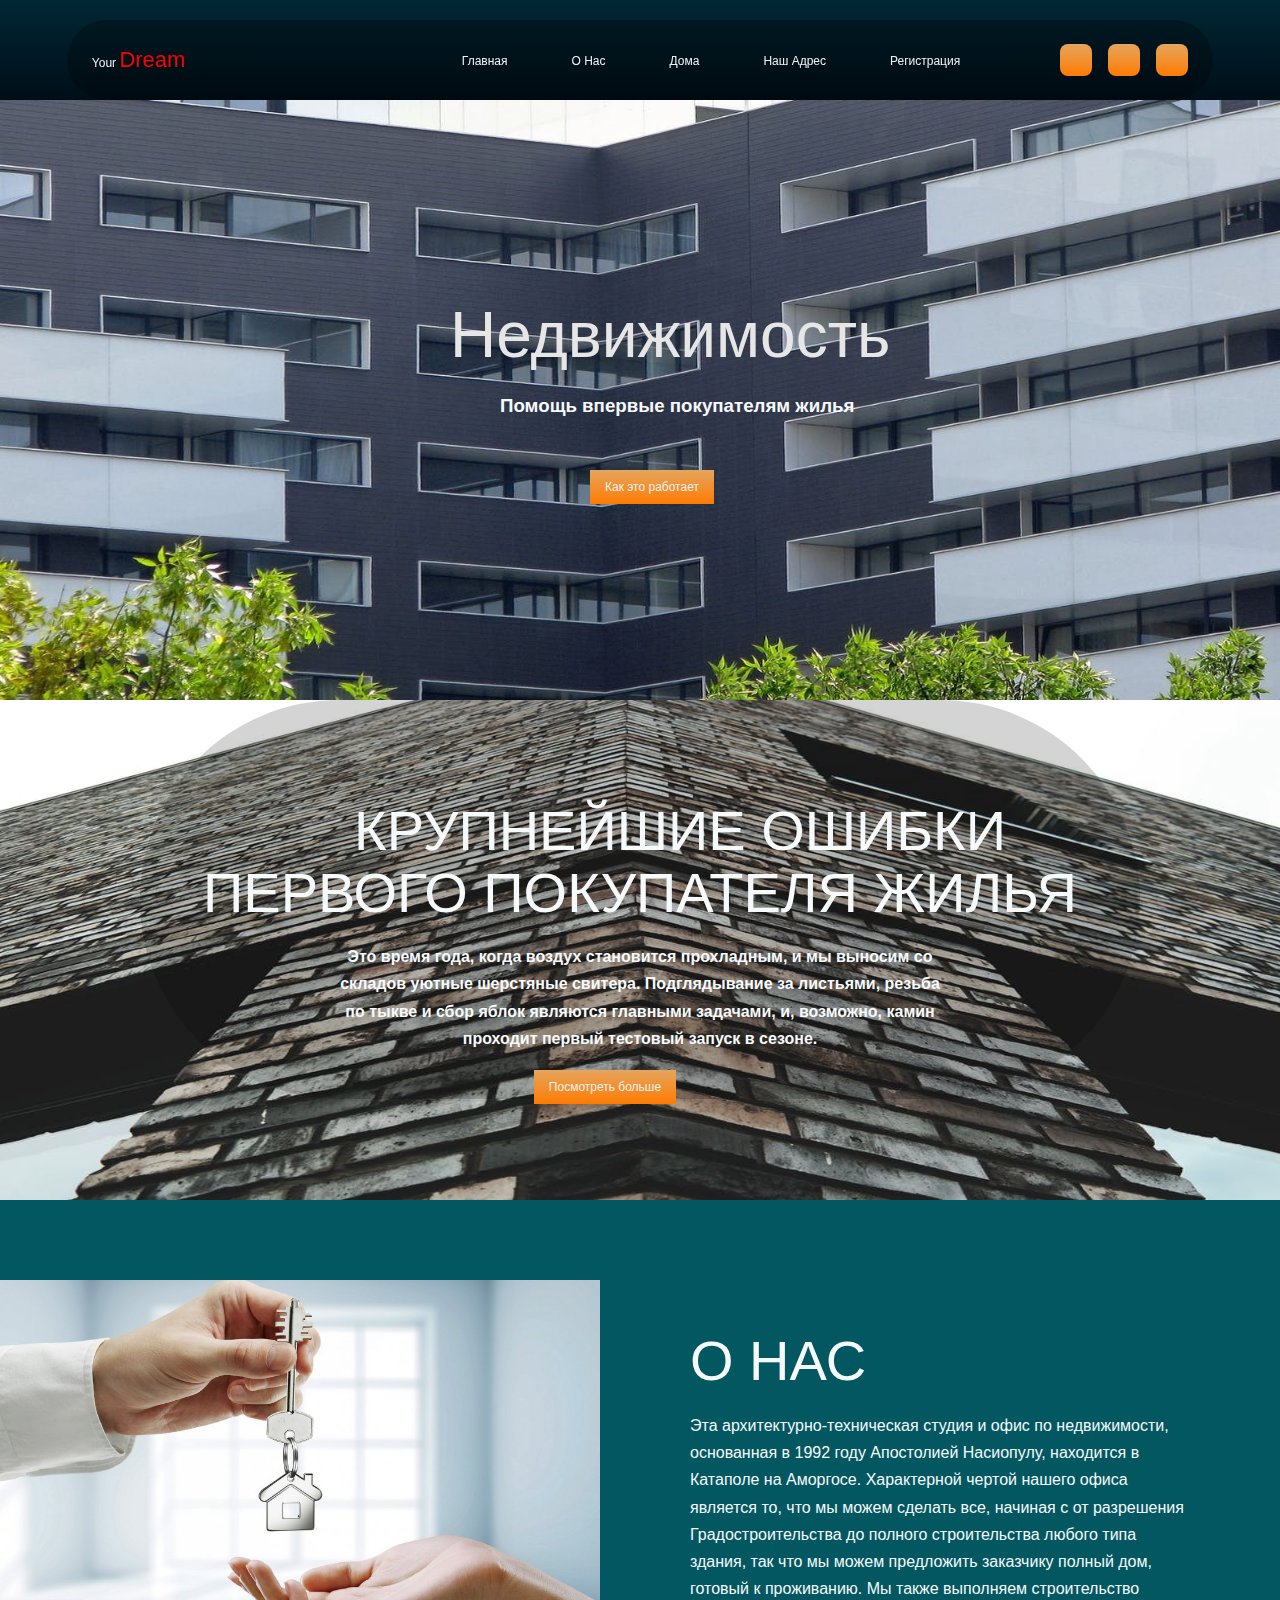
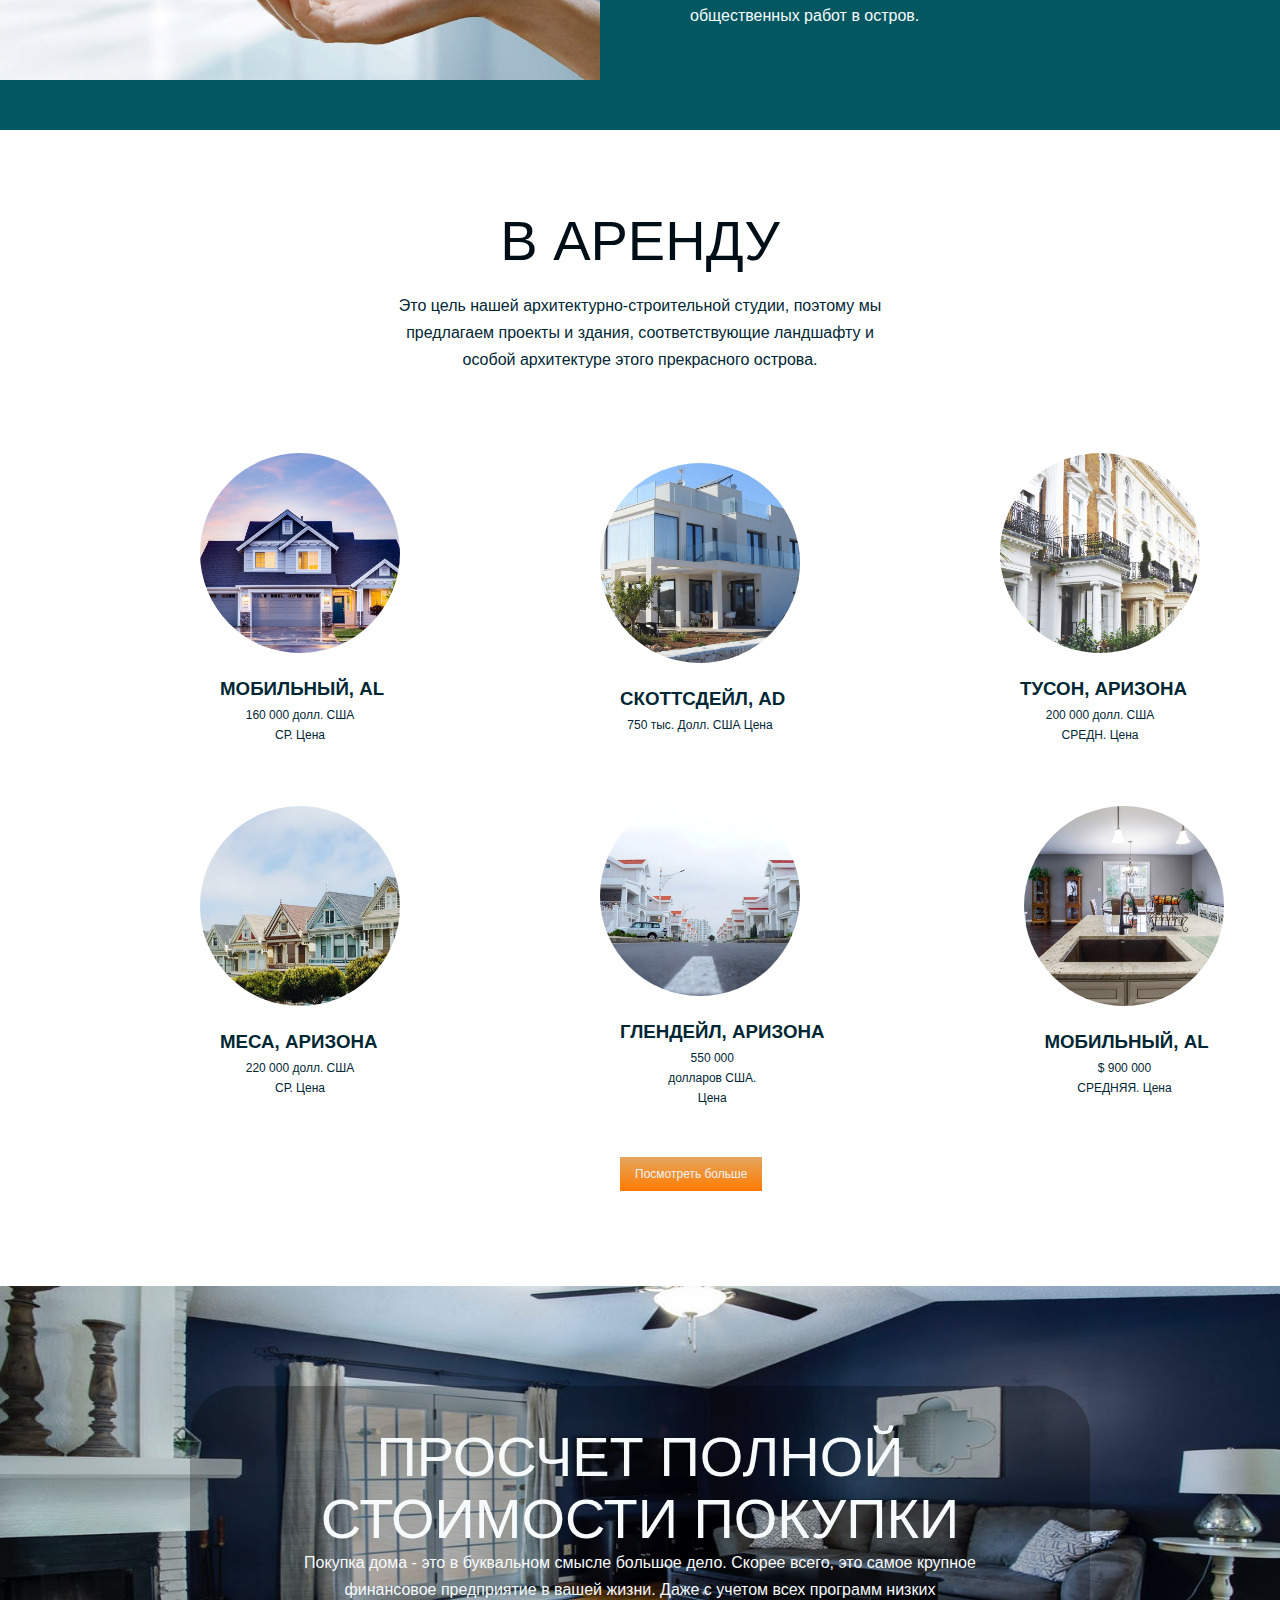
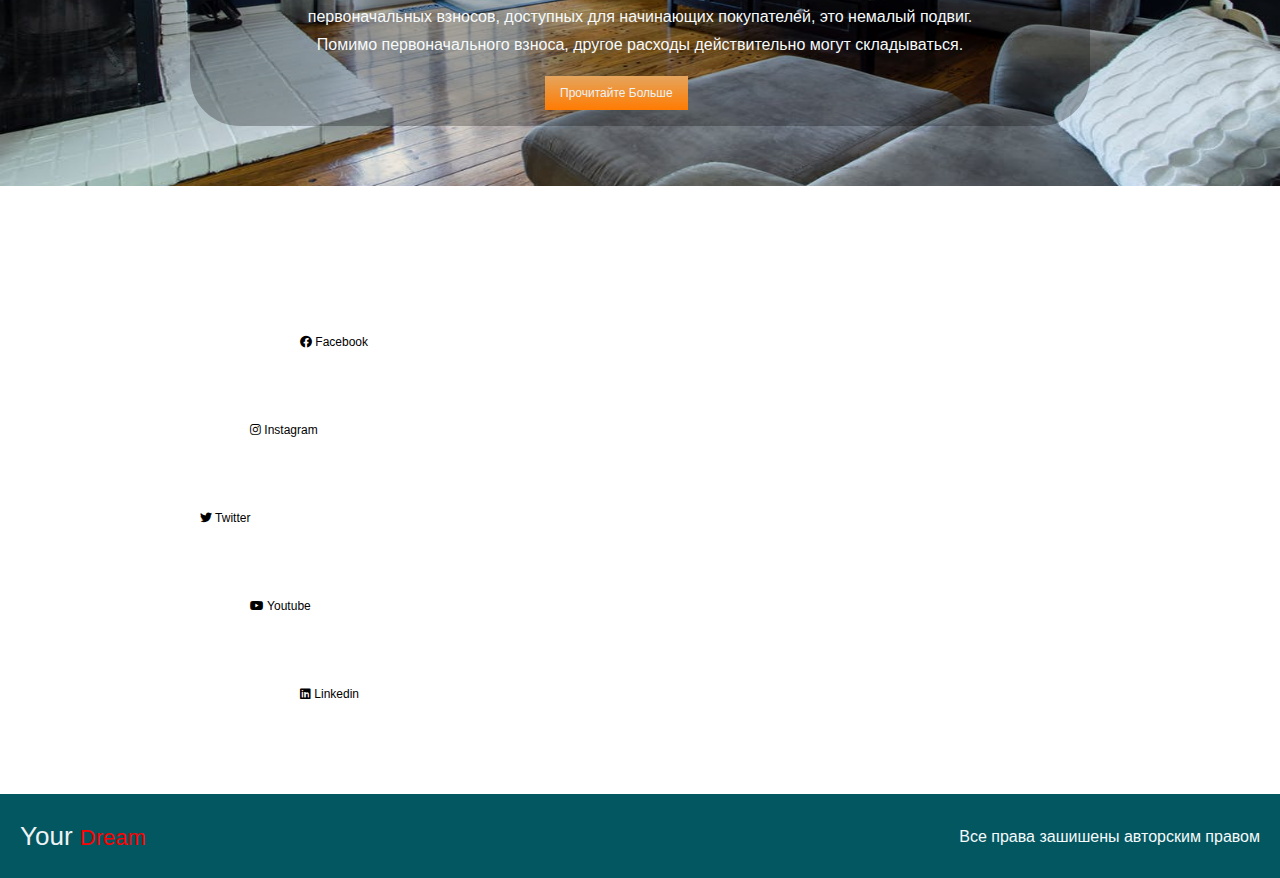
<file: index.html>
<!DOCTYPE html>
<html lang="en">
<head>
    <meta charset="UTF-8">
    <meta http-equiv="X-UA-Compatible" content="IE=edge">
    <meta name="viewport" content="width=device-width, initial-scale=1.0">
    <link rel="stylesheet" href="https://cdnjs.cloudflare.com/ajax/libs/font-awesome/5.15.4/css/all.min.css">
    <link rel="stylesheet" href="https://unicons.iconscout.com/release/v4.0.0/css/line.css">
    <link rel="stylesheet" href="./style.css">
    <title>ДОМ ГДЕ ТВОЙ</title>
</head>
<body>
    <header>
        <nav>
            <div class="container nav_container">
                <a href="index.html" class="nav_logo">Your <span class="span">Dream</span></a>
                <ul class="nav_links">
                    <li><a href="./index.html">Главная</a></li>
                    <li><a href="./about/about.html">О Нас</a></li>
                    <li><a href="./doma/dom.html">Дома</a></li>
                    <li><a href="./adress/location.html">Наш Адрес</a></li>
                    <li><a href="./registratsiya/registratsiya.html">Регистрация</a></li>
                </ul>
                <ul class="nav_socials">
                    <li><a href="https://instagram.com/" target="_blank"><i class="uil uil-instagram-alt"></i></a></li>
                    <li><a href="https://twitter.com/?lang=ru" target="_blank"><i class="uil uil-twitter"></i></a></li>
                    <li><a href="https://www.youtube.com/" target="_blank"><i class="uil uil-youtube"></i></a></li>
                </ul>
                <button class="nav_toggle-btn" id="nav_toggle-open"><i class="uil uil-bars"></i></button>
                <button class="nav_toggle-btn" id="nav_toggle-close"><i class="uil uil-multiply"></i></button>
            </div>
        </nav>
    </header>

    <section class="section">
        <div class="container">
            <h1 class="first_section-header">Недвижимость</h1>
            <h3 class="first_section-heading">Помощь впервые покупателям жилья</h3>
            <a class="first_section-btn" href="#">Как это работает</a>
        </div>
    </section>

        <section class="error-section">
            <div class="container">
              <div class="error-box">
                <h2 class="error-box-heading"><span class="spann">КРУПНЕЙШИЕ ОШИБКИ </span><br> ПЕРВОГО ПОКУПАТЕЛЯ ЖИЛЬЯ</h2>
                <p class="error-box-text">
                    Это время года, когда воздух становится прохладным, и мы выносим со складов уютные шерстяные свитера. Подглядывание за листьями, резьба по тыкве и сбор яблок являются главными задачами, и, возможно, камин проходит первый тестовый запуск в сезоне.
                </p>
                <a class="second_section-btn" href="#">Посмотреть больше</a>
              </div>
            </div>
        </section>

        <section class="about-me">
            <div class="container">
                <div class="about_me-box">
                    <img src="../img/kere.jpg" alt="" width="600" height="400">
                    <div class="about_me-text">
                        <h2 class="about_me-header">О НАС</h2>
                        <p class="about_me-heading">
                            Эта архитектурно-техническая студия и офис по недвижимости, основанная в 1992 году Апостолией Насиопулу, находится в Катаполе на Аморгосе. Характерной чертой нашего офиса является то, что мы можем сделать все, начиная с от разрешения Градостроительства до полного строительства любого типа здания, так что мы можем предложить заказчику полный дом, готовый к проживанию. Мы также выполняем строительство общественных работ в остров.
                        </p>
                    </div>
                </div>
            </div>
        </section>

        <section class="arenda-section">
            <div class="container">
                <div class="arena-section-container">
                    <div class="arena-section-container-header">
                        <h2 class="arena-section-container-heading">В АРЕНДУ</h2>
                        <p class="arena-section-container-text">
                            Это цель нашей архитектурно-строительной студии, поэтому мы предлагаем проекты и здания, соответствующие ландшафту и особой архитектуре этого прекрасного острова.
                        </p>
                    </div>

                    <div class="arenda_section-container-img">
                        <div class="arenda_section-container-img-box">
                            <img class="arenda_section-container-img-box-img" src="../img/arenda1.jpeg" alt="" width="200" height="200">
                                <div class="arenda_section-container-img-box-text">
                                    <h3 class="arenda_section-container-img-box-h3">МОБИЛЬНЫЙ, AL</h3>
                                    <p class="arenda_section-container-img-box-p">160 000 долл.  США <br> СР. Цена</p>
                                </div>
                        </div>
                        
                        <div class="arenda_section-container-img-box">
                            <img class="arenda_section-container-img-box-img" src="../img/arenda2.jpeg" alt="" width="200" height="200">
                                <div class="arenda_section-container-img-box-text">
                                    <h3 class="arenda_section-container-img-box-h3">СКОТТСДЕЙЛ, AD</h3>
                                    <p class="arenda_section-container-img-box-p">750 тыс. Долл. США Цена</p>
                                </div>
                        </div>

                        <div class="arenda_section-container-img-box">
                            <img class="arenda_section-container-img-box-img" src="../img/arenda3.jpeg" alt="" width="200" height="200">
                                <div class="arenda_section-container-img-box-text">
                                    <h3 class="arenda_section-container-img-box-h3">ТУСОН, АРИЗОНА</h3>
                                    <p class="arenda_section-container-img-box-p">200 000 долл. США <br> СРЕДН. Цена</p>
                                </div>
                        </div>

                        <div class="arenda_section-container-img-box">
                            <img class="arenda_section-container-img-box-img" src="../img/arenda4.jpeg" alt="" width="200" height="200">
                                <div class="arenda_section-container-img-box-text">
                                    <h3 class="arenda_section-container-img-box-h3">МЕСА, АРИЗОНА</h3>
                                    <p class="arenda_section-container-img-box-p">220 000 долл. США <br> СР. Цена</p>
                                </div>
                        </div>

                        <div class="arenda_section-container-img-box">
                            <img class="arenda_section-container-img-box-img" src="../img/arenda5.jpeg" alt="" width="200" height="200">
                                <div class="arenda_section-container-img-box-text">
                                    <h3 class="arenda_section-container-img-box-h3">ГЛЕНДЕЙЛ, АРИЗОНА</h3>
                                    <p class="arenda_section-container-img-box-p">550 000 <br> долларов США. <br> Цена</p>
                                </div>
                        </div>

                        <div class="arenda_section-container-img-box">
                            <img class="arenda_section-container-img-box-img" src="../img/arenda6.jpeg" alt="" width="200" height="200">
                                <div class="arenda_section-container-img-box-text">
                                    <h3 class="arenda_section-container-img-box-h3">МОБИЛЬНЫЙ, AL</h3>
                                    <p class="arenda_section-container-img-box-p">$ 900 000 <br> СРЕДНЯЯ. Цена</p>
                                </div>
                        </div>
                    </div>
                </div>
                <a class="arenda_section-btn" href="../дома/dom.html">Посмотреть больше</a>
            </div>
        </section>

        <section class="price-section">
            <div class="container">
                <div class="price-section-box">
                    
                    <h2 class="price-section-box-header">ПРОСЧЕТ ПОЛНОЙ СТОИМОСТИ ПОКУПКИ</h2>
                    <p class="price-section-box-p">
                        Покупка дома - это в буквальном смысле большое дело. Скорее всего, это самое крупное финансовое предприятие в вашей жизни. Даже с учетом всех программ низких первоначальных взносов, доступных для начинающих покупателей, это немалый подвиг. Помимо первоначального взноса, другое расходы действительно могут складываться.
                    </p>
                    <a class="price-section-box-a" href="#">Прочитайте Больше</a>
                </div>
            </div>
        </section>


        <section class="location">
            <div class="container">
                <div class="location-container">
                    <div class="media-info">
                        <li><a href="#"><i class="fab fa-facebook"></i> Facebook</a></li>
                        <li><a href="#"><i class="fab fa-instagram"></i> Instagram</a></li>
                        <li><a href="#"><i class="fab fa-twitter"></i> Twitter</a></li>
                        <li><a href="#"><i class="fab fa-youtube"></i> Youtube</a></li>
                        <li><a href="#"><i class="fab fa-linkedin"></i> Linkedin</a></li>
                    </div>
                    <div class="map">
                        <iframe frameborder="0" scrolling="no" marginheight="0" marginwidth="0" src="https://maps.google.com/maps?q=21%20%D1%83%D0%BB.%20%D0%97%D1%83%D0%BB%D1%8C%D1%84%D0%B8%D1%8F%20%D1%85%D0%B0%D0%BD%D1%83%D0%BC&amp;t=m&amp;z=16&amp;output=embed&amp;iwloc=near" title="21 ул. Зульфия ханум" aria-label="21 ул. Зульфия ханум"></iframe>
                    </div>
                 
                </div>
            </div>
        </section>

        <footer class="footer">
            <div class="container">
                <div class="footer-container">
                    <div class="logo-container">
                        <a class="footer-logo" href="index.html" class="nav_logo">Your <span class="span">Dream</span></a>
                    </div>
                    <div class="footer-text">
                        <p class="footer-container-text">Все права зашишены авторским правом</p>
                    </div>
                </div>
            </div>
        </footer>
</body>
</html>
</file>
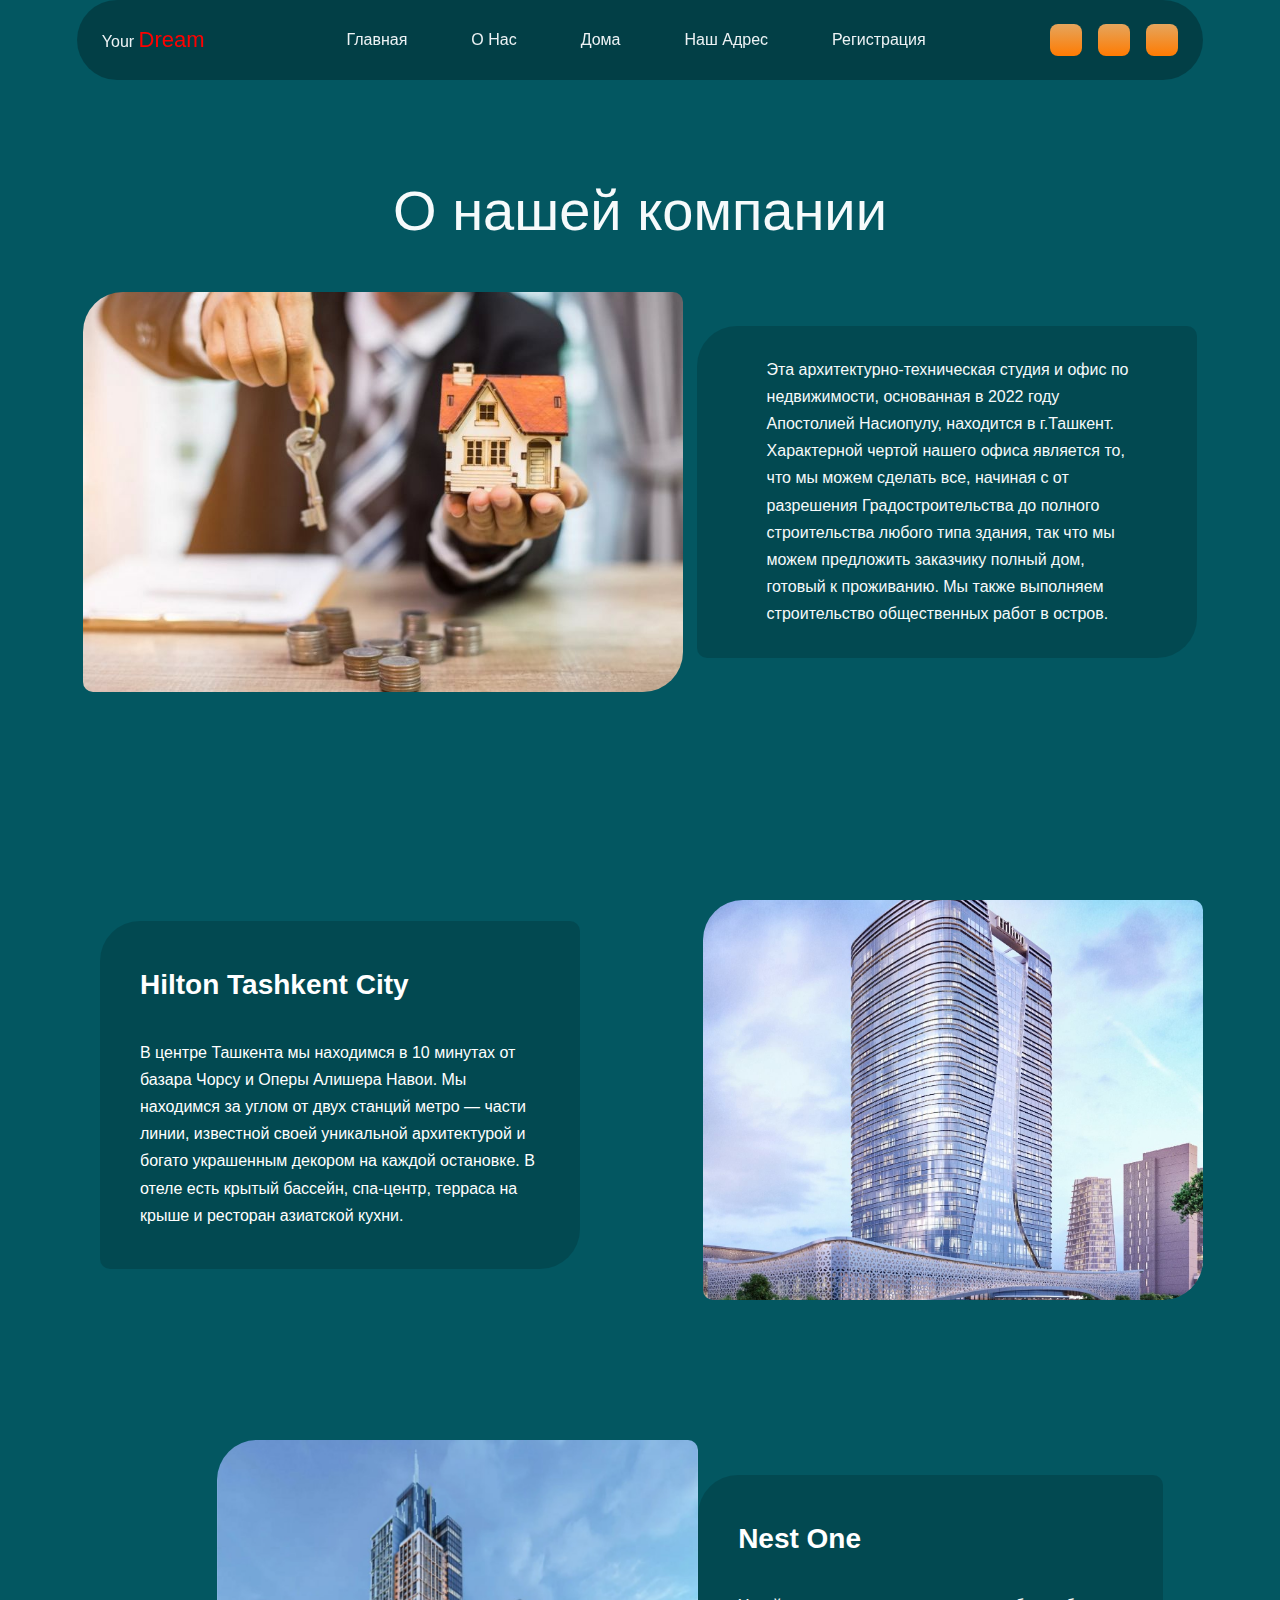
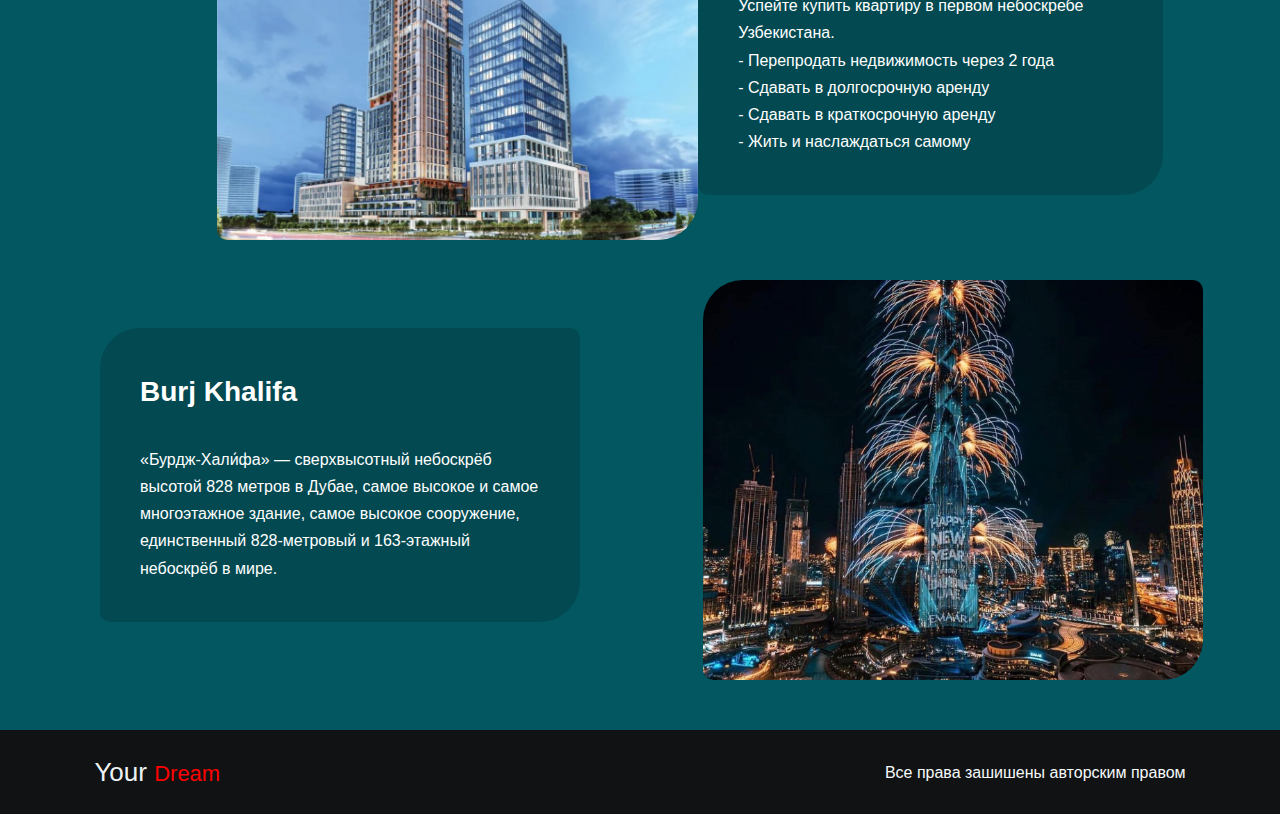
<file: about/about.html>
<!DOCTYPE html>
<html lang="en">
<head>
    <meta charset="UTF-8">
    <meta http-equiv="X-UA-Compatible" content="IE=edge">
    <meta name="viewport" content="width=device-width, initial-scale=1.0">
    <link rel="stylesheet" href="https://unicons.iconscout.com/release/v4.0.0/css/line.css">
    <link rel="stylesheet" href="./about.css">
    <title>ДОМ ГДЕ ТВОЙ</title>
</head>
<body>  
    <header>
        <nav>
            <div class="container nav_container">
                <a href="../index.html" class="nav_logo">Your <span class="span">Dream</span></a>
                <ul class="nav_links">
                    <li><a href="../index.html">Главная</a></li>
                    <li><a href="../about/about.html">О Нас</a></li>
                    <li><a href="../doma/dom.html">Дома</a></li>
                    <li><a href="../adress/location.html">Наш Адрес</a></li>
                    <li><a href="../registratsiya/registratsiya.html">Регистрация</a></li>
                </ul>
                <ul class="nav_socials">
                    <li><a href="https://instagram.com/"><i class="uil uil-instagram-alt"></i></a></li>
                    <li><a href="https://instagram.com/"><i class="uil uil-twitter"></i></a></li>
                    <li><a href="https://instagram.com/"><i class="uil uil-youtube"></i></a></li>
                </ul>
                <button class="nav_toggle-btn" id="nav_toggle-open"><i class="uil uil-bars"></i></button>
                <button class="nav_toggle-btn" id="nav_toggle-close"><i class="uil uil-multiply"></i></button>
            </div>
        </nav>
        <section class="about-me">
            <div class="container">
                <h2 class="about_me-header">О нашей компании</h2>
                <div class="about_me-box">
                    <img class="about_me-box-img" src="../img/onas.jpg" alt="" width="400" height="400">
                    <div class="about_me-text">
                        
                        <p class="about_me-heading">
                            Эта архитектурно-техническая студия и офис по недвижимости, основанная в 2022 году Апостолией Насиопулу, находится в г.Ташкент. Характерной чертой нашего офиса является то, что мы можем сделать все, начиная с от разрешения Градостроительства до полного строительства любого типа здания, так что мы можем предложить заказчику полный дом, готовый к проживанию. Мы также выполняем строительство общественных работ в остров.
                        </p>
                    </div>
                </div>
            </div>
        </section>
    </header>
    
    <section class="home-section">
        <div class="container">
            <div class="home-container">
                
                <div class="home-section-container">
                    
                    <div class="home-section-box about_me-text about-me-text-box">
                        <h3 class="home-section-container-header">Hilton Tashkent City</h3>
                        <p class="home-section-container-text">
                            В центре Ташкента мы находимся в 10 минутах от базара Чорсу и Оперы Алишера Навои. Мы находимся за углом от двух станций метро — части линии, известной своей уникальной архитектурой и богато украшенным декором на каждой остановке. В отеле есть крытый бассейн, спа-центр, терраса на крыше и ресторан азиатской кухни.
                        </p>
                    </div>
                    
                    <img class="home-section-container-img" src="../img/IMG_2540.JPG" alt="">
                    
                </div>
                
                <div class="home-section-container home-section-box">

                    <img class="home-section-container-img" src="../img/nestone.JPG" alt="">
                    
                    <div class="hr-box"></div>



                    <div class="home-section-box about_me-text about-me-text-box">

                        <h3 class="home-section-container-header">Nest One</h3>
                        <p class="home-section-container-text">
                            Успейте купить квартиру в первом небоскребе Узбекистана. <br>
                            - Перепродать недвижимость через 2 года <br>
                            - Сдавать в долгосрочную аренду <br>
                            - Сдавать в краткосрочную аренду <br>
                            - Жить и наслаждаться самому <br>
                        </p>
                    </div>
                    
                </div>

                <div class="home-section-container">
                    
                    <div class="home-section-box about_me-text about-me-text-box">
                        <h3 class="home-section-container-header">Burj Khalifa</h3>
                        <p class="home-section-container-text">
                            «Бурдж-Хали́фа» — сверхвысотный небоскрёб высотой 828 метров в Дубае, самое высокое и самое многоэтажное здание, самое высокое сооружение, единственный 828-метровый и 163-этажный небоскрёб в мире.
                        </p>
                    </div>
                    
                    <img class="home-section-container-img" src="../img/burjxalifa.jpg" alt="">
                    
                </div>
            </div>
        </div>
    </section>

    <footer class="footer">
        <div class="container">
            <div class="footer-container">
                <div class="logo-container">
                    <a class="footer-logo" href="index.html" class="nav_logo">Your <span class="span">Dream</span></a>
                </div>
                <div class="footer-text">
                    <p class="footer-container-text">Все права зашишены авторским правом</p>
                </div>
            </div>
        </div>
    </footer>
    
</body>
</html>
</file>
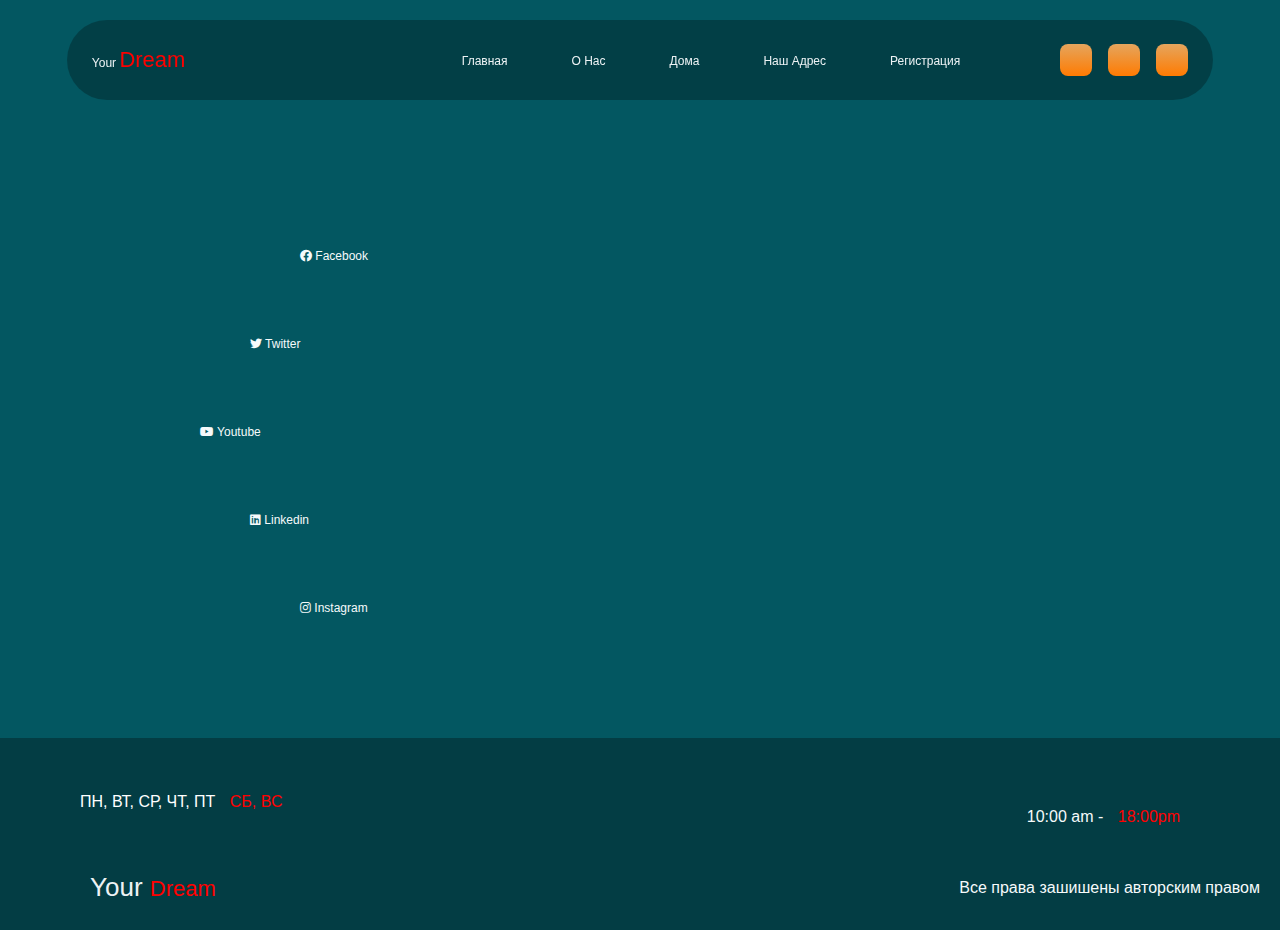
<file: adress/location.html>
<!DOCTYPE html>
<html lang="en">
<head>
    <meta charset="UTF-8">
    <meta http-equiv="X-UA-Compatible" content="IE=edge">
    <meta name="viewport" content="width=device-width, initial-scale=1.0">
    <link rel="stylesheet" href="https://unicons.iconscout.com/release/v4.0.0/css/line.css">
    <link rel="stylesheet" href="https://cdnjs.cloudflare.com/ajax/libs/font-awesome/5.15.4/css/all.min.css">
    <link rel="stylesheet" href="https://unicons.iconscout.com/release/v4.0.0/css/line.css">
    <link rel="stylesheet" href="./location.css">
    <title>ДОМ ГДЕ ТВОЙ</title>
</head>
<body>
    <header>
        <nav>
            <div class="container nav_container">
                <a href="index.html" class="nav_logo">Your <span class="span">Dream</span></a>
                <ul class="nav_links">
                    <li><a href="../index.html">Главная</a></li>
                    <li><a href="../about/about.html">О Нас</a></li>
                    <li><a href="../doma/dom.html">Дома</a></li>
                    <li><a href="../adress/location.html">Наш Адрес</a></li>
                    <li><a href="../registratsiya/registratsiya.html">Регистрация</a></li>
                </ul>
                <ul class="nav_socials">
                    <li><a href="https://instagram.com/"><i class="uil uil-instagram-alt"></i></a></li>
                    <li><a href="https://instagram.com/"><i class="uil uil-twitter"></i></a></li>
                    <li><a href="https://instagram.com/"><i class="uil uil-youtube"></i></a></li>
                </ul>
                <button class="nav_toggle-btn" id="nav_toggle-open"><i class="uil uil-bars"></i></button>
                <button class="nav_toggle-btn" id="nav_toggle-close"><i class="uil uil-multiply"></i></button>
            </div>
        </nav>
        
        <section class="location">
            <div class="container">
                <div class="location-container">
                    <div class="media-info">
                        <li><a class="media-info-link" href="#"><i class="fab fa-facebook"></i> Facebook</a></li>
                        <li><a class="media-info-link" href="#"><i class="fab fa-twitter"></i> Twitter</a></li>
                        <li><a class="media-info-link" href="#"><i class="fab fa-youtube"></i> Youtube</a></li>
                        <li><a class="media-info-link" href="#"><i class="fab fa-linkedin"></i> Linkedin</a></li>
                        <li><a class="media-info-link" href="#"><i class="fab fa-instagram"></i> Instagram</a></li>
                    </div>
                    <div class="map">
                        <iframe frameborder="0" scrolling="no" marginheight="0" marginwidth="0" src="https://maps.google.com/maps?q=21%20%D1%83%D0%BB.%20%D0%97%D1%83%D0%BB%D1%8C%D1%84%D0%B8%D1%8F%20%D1%85%D0%B0%D0%BD%D1%83%D0%BC&amp;t=m&amp;z=16&amp;output=embed&amp;iwloc=near" title="21 ул. Зульфия ханум" aria-label="21 ул. Зульфия ханум"></iframe>
                    </div>
                    
                </div>
            </div>
        </section>
    </header>

    <section class="data">
        <div class="container">
            <div class="data-box">
                <p class="data-box-text">
                    ПН, ВТ, СР, ЧТ, ПТ  <span class="data-box-span">СБ, ВС</span>
                </p>
                <div class="time-work">
                    10:00 am - <span class="data-box-span" >18:00pm</span>  
                </div>
            </div>

        </div>
    </section>
    
    <footer class="footer">
        <div class="container">
            <div class="footer-container">
                <div class="logo-container">
                    <a class="footer-logo" href="index.html" class="nav_logo">Your <span class="span">Dream</span></a>
                </div>
                <div class="footer-text">
                    <p class="footer-container-text">Все права зашишены авторским правом</p>
                </div>
            </div>
        </div>
    </footer>
</body>
</html>
</file>
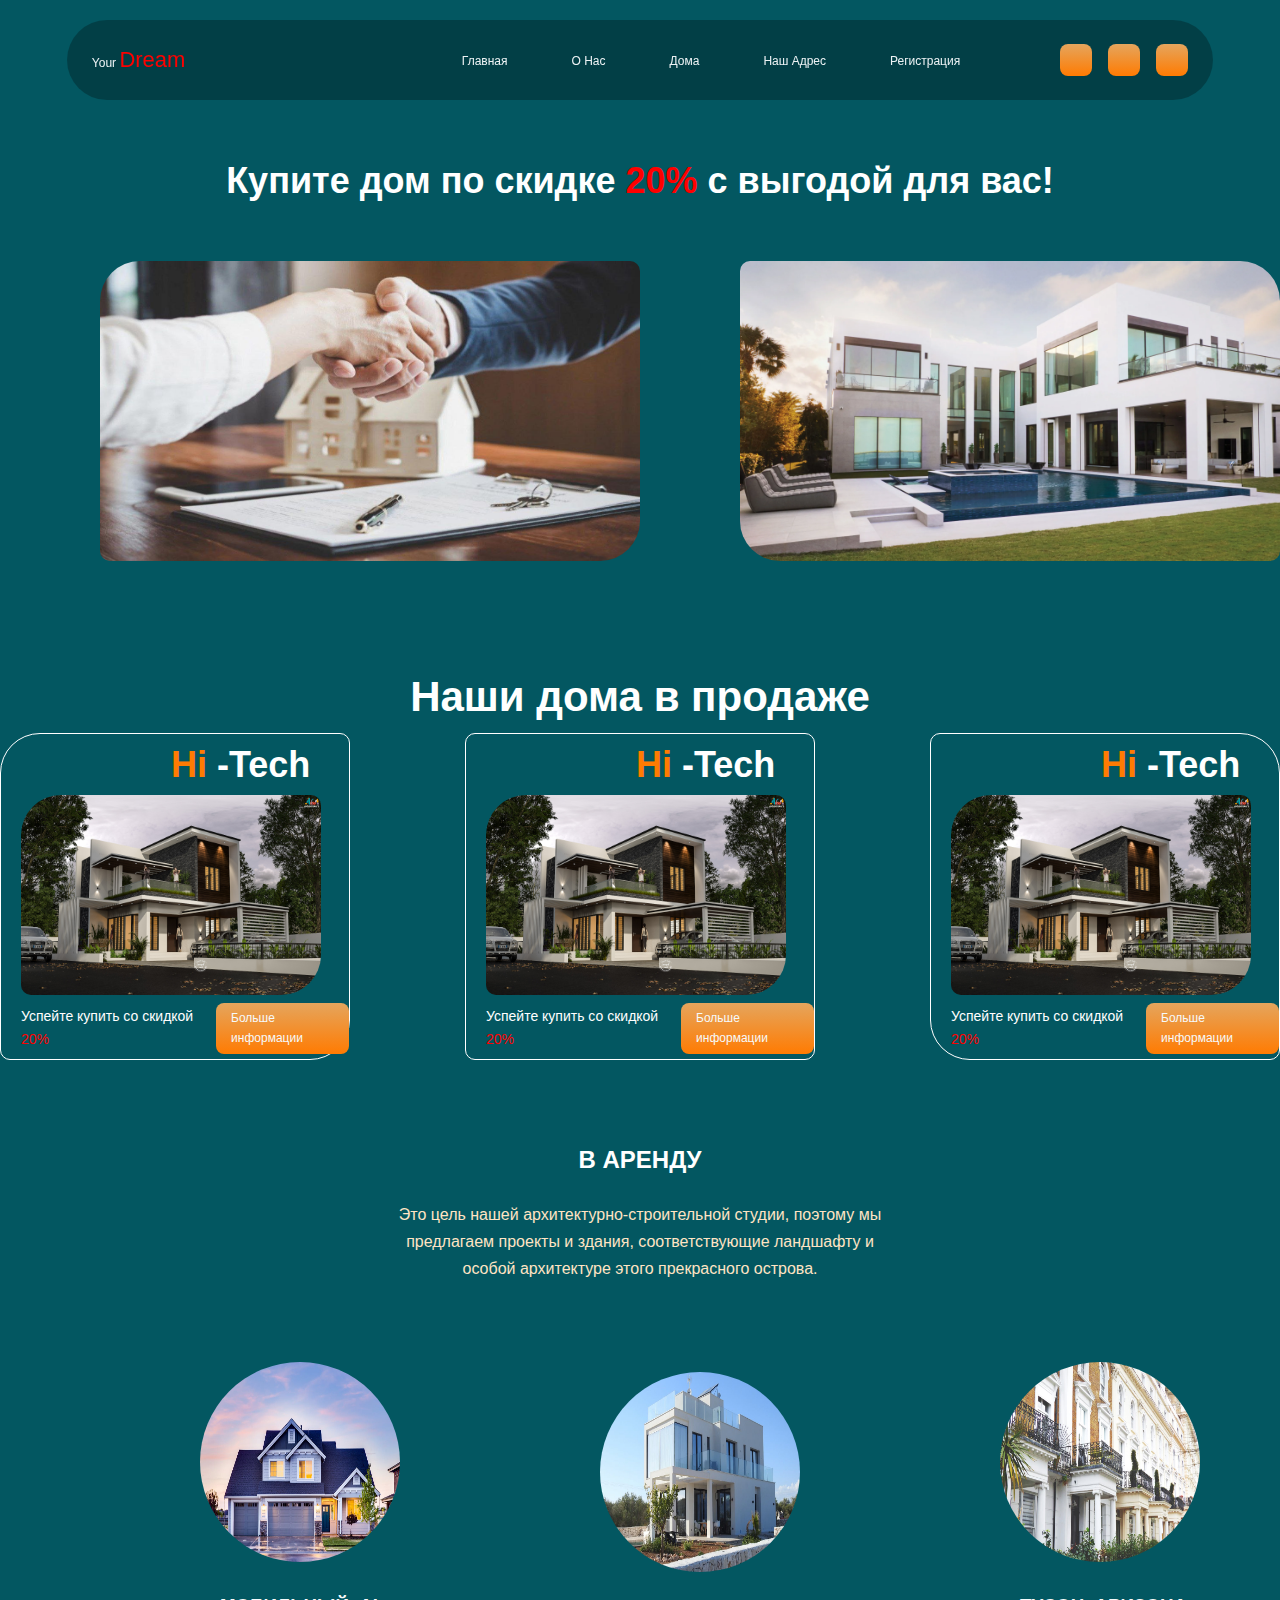
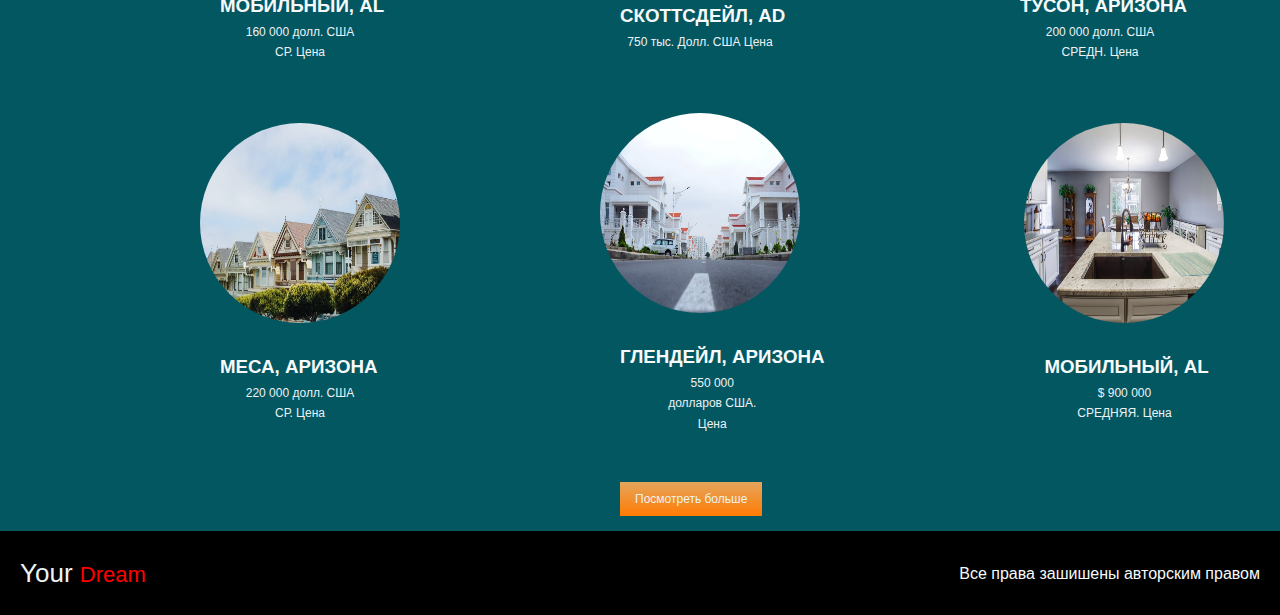
<file: doma/dom.html>
<!DOCTYPE html>
<html lang="en">
<head>
    <meta charset="UTF-8">
    <meta http-equiv="X-UA-Compatible" content="IE=edge">
    <meta name="viewport" content="width=device-width, initial-scale=1.0">
    <link rel="stylesheet" href="https://unicons.iconscout.com/release/v4.0.0/css/line.css">
    <link rel="stylesheet" href="../doma/dom.css">
    <title>Document</title>
</head>
<body>
    <header>
        <nav>
            <div class="container nav_container">
                <a href="../index.html" class="nav_logo">Your <span class="span">Dream</span></a>
                <ul class="nav_links">
                    <li><a href="../index.html">Главная</a></li>
                    <li><a href="../about/about.html">О Нас</a></li>
                    <li><a href="../doma/dom.html">Дома</a></li>
                    <li><a href="../adress/location.html">Наш Адрес</a></li>
                    <li><a href="../registratsiya/registratsiya.html">Регистрация</a></li>
                </ul>
                <ul class="nav_socials">
                    <li><a href="https://instagram.com/"><i class="uil uil-instagram-alt"></i></a></li>
                    <li><a href="https://instagram.com/"><i class="uil uil-twitter"></i></a></li>
                    <li><a href="https://instagram.com/"><i class="uil uil-youtube"></i></a></li>
                </ul>
                <button class="nav_toggle-btn" id="nav_toggle-open"><i class="uil uil-bars"></i></button>
                <button class="nav_toggle-btn" id="nav_toggle-close"><i class="uil uil-multiply"></i></button>
            </div>
        </nav>
    </header>

    <section class="section-bgi">
        <div class="container">
            <div class="bgi-box-container">
                <h2 class="bgi-box-header"> Купите дом по скидке <span class="bgi-box-span">20%</span> c выгодой для вас! </h2>
            </div>

            <div class="section-bgi-box" style="margin-left: 100px;">
                <img class="section-bgi-img" src="../img/photo_2023_02_15_11_45_12.jpg" alt="" width="550" height="300">
                <img class="section-bgi-img1" src="../img/doma_bgi.webp" alt="" width="550" height="300">
            </div>
        </div>
    </section>

   <section class="prodaja">
    <div class="container">
        <div class="prodaja-container">
            <h2 class="prodaja-container-heading">Наши дома в продаже</h2>
        </div>
        <div class="home-container-sale">  
            <div class="prodaja-container-box">
                <div class="prodaja-box-container">
                    <div class="prodaja-containerr-box">
                        <h3 class="prodaja-box-container-header"><span class="span-bgi">Hi</span> -Tech</h3>
                        <img class="prodaja-box-container-img" src="../img/house_design_full_image_picture-photo_hd.jpg" alt="" width="300" height="200">
                    
                    <div class="prodaja-box-conatiner1">
                        <p class="prodaja-box-container-text">Успейте купить  со скидкой <span class="bgi-box-span">20%</span></p>
                        <a class="prodaja-box-container-link" href="https://domtut.uz/nedvizhimost/zhiloj-kompleks-hi-tech-house" target="_blank">Больше информации</a>
                    </div>
                    </div>
                </div>
            </div>
            
            <div class="prodaja-container-box">
                <div class="prodaja-box-container pprrodaja-box-container">
                    <div class="prodaja-containerr-box">
                        <h3 class="prodaja-box-container-header"><span class="span-bgi">Hi</span> -Tech</h3>
                        <img class="prodaja-box-container-img" src="../img/house_design_full_image_picture-photo_hd.jpg" alt="" width="300" height="200">
                    
                    <div class="prodaja-box-conatiner1">
                        <p class="prodaja-box-container-text">Успейте купить  со скидкой <span class="bgi-box-span">20%</span></p>
                        <a class="prodaja-box-container-link" href="#">Больше информации</a>
                    </div>
                    </div>
                </div>
            </div>

            <div class="prodaja-container-box">
                <div class="prodaja-box-container pprodaja-box-container">
                    <div class="prodaja-containerr-box">
                        <h3 class="prodaja-box-container-header"><span class="span-bgi">Hi</span> -Tech</h3>
                        <img class="prodaja-box-container-img" src="../img/house_design_full_image_picture-photo_hd.jpg" alt="" width="300" height="200">
                    
                    <div class="prodaja-box-conatiner1">
                        <p class="prodaja-box-container-text">Успейте купить  со скидкой <span class="bgi-box-span">20%</span></p>
                        <a class="prodaja-box-container-link" href="#">Больше информации</a>
                    </div>
                    </div>
                </div>
            </div>
        </div>     

    </div>
   </section>
   
   <section class="arenda-section">
    <div class="container">
        <div class="arena-section-container">
            <div class="arena-section-container-header">
                <h2 class="arena-section-container-heading">В АРЕНДУ</h2>
                <p class="arena-section-container-text">
                    Это цель нашей архитектурно-строительной студии, поэтому мы предлагаем проекты и здания, соответствующие ландшафту и особой архитектуре этого прекрасного острова.
                </p>
            </div>

            <div class="arenda_section-container-img">
                <div class="arenda_section-container-img-box">
                    <img class="arenda_section-container-img-box-img" src="../img/arenda1.jpeg" alt="" width="200" height="200">
                        <div class="arenda_section-container-img-box-text">
                            <h3 class="arenda_section-container-img-box-h3">МОБИЛЬНЫЙ, AL</h3>
                            <p class="arenda_section-container-img-box-p">160 000 долл.  США <br> СР. Цена</p>
                        </div>
                </div>
                
                <div class="arenda_section-container-img-box">
                    <img class="arenda_section-container-img-box-img" src="../img/arenda2.jpeg" alt="" width="200" height="200">
                        <div class="arenda_section-container-img-box-text">
                            <h3 class="arenda_section-container-img-box-h3">СКОТТСДЕЙЛ, AD</h3>
                            <p class="arenda_section-container-img-box-p">750 тыс. Долл. США Цена</p>
                        </div>
                </div>

                <div class="arenda_section-container-img-box">
                    <img class="arenda_section-container-img-box-img" src="../img/arenda3.jpeg" alt="" width="200" height="200">
                        <div class="arenda_section-container-img-box-text">
                            <h3 class="arenda_section-container-img-box-h3">ТУСОН, АРИЗОНА</h3>
                            <p class="arenda_section-container-img-box-p">200 000 долл. США <br> СРЕДН. Цена</p>
                        </div>
                </div>

                <div class="arenda_section-container-img-box">
                    <img class="arenda_section-container-img-box-img" src="../img/arenda4.jpeg" alt="" width="200" height="200">
                        <div class="arenda_section-container-img-box-text">
                            <h3 class="arenda_section-container-img-box-h3">МЕСА, АРИЗОНА</h3>
                            <p class="arenda_section-container-img-box-p">220 000 долл. США <br> СР. Цена</p>
                        </div>
                </div>

                <div class="arenda_section-container-img-box">
                    <img class="arenda_section-container-img-box-img" src="../img/arenda5.jpeg" alt="" width="200" height="200">
                        <div class="arenda_section-container-img-box-text">
                            <h3 class="arenda_section-container-img-box-h3">ГЛЕНДЕЙЛ, АРИЗОНА</h3>
                            <p class="arenda_section-container-img-box-p">550 000 <br> долларов США. <br> Цена</p>
                        </div>
                </div>

                <div class="arenda_section-container-img-box">
                    <img class="arenda_section-container-img-box-img" src="../img/arenda6.jpeg" alt="" width="200" height="200">
                        <div class="arenda_section-container-img-box-text">
                            <h3 class="arenda_section-container-img-box-h3">МОБИЛЬНЫЙ, AL</h3>
                            <p class="arenda_section-container-img-box-p">$ 900 000 <br> СРЕДНЯЯ. Цена</p>
                        </div>
                </div>
            </div>
        </div>
        <a class="arenda_section-btn" href="#">Посмотреть больше</a>
    </div>
    </section>
   
    <footer class="footer">
        <div class="container">
            <div class="footer-container">
                <div class="logo-container">
                    <a class="footer-logo" href="index.html" class="nav_logo">Your <span class="span">Dream</span></a>
                </div>
                <div class="footer-text">
                    <p class="footer-container-text">Все права зашишены авторским правом</p>
                </div>
            </div>
        </div>
    </footer>
</body>
</html>
</file>
<file: style.css>
* {
    margin: 0;
    padding: 0;
    border: 0;
    outline: 0;
    list-style: none;
    text-decoration: none;
    box-sizing: border-box;
}

html{
    scroll-behavior: smooth;
}

body{
    font-family: 'Montserrat', sans-serif;
    color: #012734;
    line-height: 1.7;
    
}

h1, h2{
    line-height: 1.1;
    font-weight: 400;
}
h1{
    font-size: 4rem;
    color: hsl(0, 0%, 90%);
}

h2{
    font-size: 3.5rem;
}

a{
    font-size: 12px;
    color: #edf2f4;
    transition: all 400ms ease;
}

a:hover{
    color: #ff7b02;
    text-decoration: underline;
}

.container{
    max-width: 100%;
    margin: 0 auto; 
}

img{
    display: block;
    object-fit: cover;
    /* width: 100%; */
}

nav{
    height: 5rem;
    min-width: 90%;
    margin: 0 auto;
    display: grid;
    place-items: center;
    position: fixed;
    top: 20px;
    left: 50px;
    right: 50px;  
    z-index: 99;
}



.window-scrolled{
    background: #001e2d;
    border-bottom: 0.2rem solid #012734;
    box-shadow: 0 1rem 1rem rgba(0, 0, 0, 0.3);
}

.nav_links {
    margin-left: 250px;
}

.nav_socials {
    margin-left: 100px;
}


.nav_container{
    max-width: 1400px;
    margin: 0 auto;
    background-color: rgba(0, 0, 0, 0.27);
    border-radius: 25cm;
    padding-top: 10px;
    padding-bottom: 10px;
    padding-left: 25px;
    padding-right: 25px;
    height: 100%;
    display: flex;
    justify-content: space-between;
    align-items: center;
}


.nav_toggle-btn{
    display: none;
}

.nav_logo{
    width: 7.5rem;
}

.nav_links{
    display: flex;
    gap: 4rem;
}

.nav_socials{
    display: flex;
    gap: 1rem;
}

.nav_socials a{
    width: 2rem;
    height: 2rem;
    background: linear-gradient(#e5a55d, #ff7b02);
    border-radius: 0.5rem;
    color: #f6fafb;
    display: grid;
    place-items: center;
}

.nav_socials a:hover{
    box-shadow: 0 1rem 1rem rgba(0, 0, 0, 0.4);
}

header{
    max-width: 100%;
    height: 100px;
    position: relative;
    top: 0;
    background: linear-gradient(#012734, #000e17);
    overflow: hidden;
}

.header_container{
    display: grid;
    grid-template-columns: 43% 53%;
    gap: 4%;
    margin-top: 10rem;
    position: relative;
}

.header_image-bg{
    background: #003347;
    height: 22rem;
    width: 16rem;
    position: absolute;
}

.header_image-lg{
    width: 29rem;
    position: relative;
    top: 1rem;
    left: 1rem;
    filter: saturate(0) brightness(0.3);
    transition: all 400ms ease;
}

.header_image-sm{
    width: 28rem;
    height: 28rem;
    overflow: hidden;
    position: absolute;
    left: 6rem;
    top: 6rem;
    transition: all 400ms ease;
}

.header_left:hover .header_image-sm{
    opacity: 0;
}

.header_left:hover .header_image-lg{
    filter: saturate(1) brightness(1);
    border: 1rem solid #012734;
    top: 0;
    left: 0;
}

.header_head{
    display: flex;
    gap: 2rem;
}

.empty{
    height: 3.5rem;
    width: 18rem;
    background: var(--color-bg-2);
    border-radius: calc(3.5rem / 2);
    margin-bottom: 3.5rem;
    box-shadow: inset 0 1rem 1rem rgba(0, 0, 0, 0.3);
    border: 1px solid #003347;
}

.span {
    color: red;
    font-size: 22px;
}

.header_tag{
    color: #e5a55d;
}

.header_right p{
    margin-top: 2rem;
    width: 85%;
}

.header_btn-md{
    display: none;
}

.header_frames{
    position: absolute;
    top: 88vh;
    right: 44rem;
    transition: all 400ms ease;
}

.header_frame{
    width: 14rem;
    border: 0.4rem solid #012734;
    box-shadow: 0 0 4rem rgba(0, 0, 0, 0.5);
    position: absolute;
    transform: rotate(-10deg);
    transform-origin: bottom left;
    transition: all 400ms ease;
}

.header_frame:nth-child(2){
    transform: rotate(20deg);
    top: -2rem;
    left: 2rem;
}

.header_frames:hover .header_frame{
    transform: rotate(0);
}

.header_frames:hover .header_frame:nth-child(2){
    top: 0;
    left: 15rem;
}

.contact_btn{
    color: #000e17;
    width: 10rem;
    height: 10rem;
    border-radius: 50%;
    display: grid;
    place-items: center;
    cursor: pointer;
    transition: all 400ms ease;
}

.header_btn{
    background: linear-gradient(-30deg, #e5a55d, #ff7b02, #e5a55d);
    position: absolute;
    right: 6%;
    bottom: -3rem;
}

.header_btn:hover{
    box-shadow: 0 2rem 2rem rgba(0, 0, 0, 0.3);
    transform: translateY(-1rem);
    color: #000e17;
}

.section {
    background-image: url(../img/1_bg_img.jpeg);
    background-repeat: no-repeat;
    background-position: 100% 100%;
    background-size: 100% 600px;
    height: 600px;
}

.first_section-header {
    margin-left: 450px;
    padding-top: 200px;
}

.first_section-heading {
    margin-left: 500px;
    margin-bottom: 50px;
    padding-top: 20px;
    color: #f6fafb;
}

.first_section-btn {
    margin-left: 590px;
    padding: 10px 15px;
    background:linear-gradient(#e5a55d, #ff7b02);
}

.first_section-btn:hover {
    transition: all 400ms ease;
    color: #00334761;
    font-size: 16px;
    font-weight: 600;
    text-decoration: none;
}

.buy_section-container {
    display: flex;
    align-items: center;
    /* justify-content: space-between; */
}



.buy_section-img {
    border: 1px solid;
    border-radius: 75px;
    margin-top: -50px;
    margin-left: 250px;
}

.error-section {
    background-image: url(../img/bg_2.jpeg);
    background-repeat: no-repeat;
    background-position: 100% 100%;
    background-size: 100% 600px;
    height: 500px;
}

.error-box {
    background: rgba(0, 0, 0, 0.168);
    text-align: center;
    max-width: 1000px;
    border-radius: 25cm;
    margin: 0 auto;
}

.error-box-heading {
    color: #f6fafb;
    max-width: 900px;
    margin-left: 50px;
    padding-top: 100px;
    margin-bottom: 20px;
}

.spann {
    margin-left: 80px;
    align-items: center;
}

.error-box-text {
    color: #f6fafb;
    max-width: 600px;
    margin-left: 200px;
    font-weight: 600;
    margin-bottom: 20px;
}

.second_section-btn {
    margin-right: 70px;
    padding: 10px 15px;
    background:linear-gradient(#e5a55d, #ff7b02);
}

.second_section-btn:hover {
    color: black;
    text-decoration: none;
}

.about-me {
    background-color: #035761;
    padding-top: 80px;
    padding-bottom: 50px;
}

.about_me-box {
    display: flex;
    align-items: center;
    justify-content: space-between;
}

.about_me-text {
    margin-left: 50px;
    max-width: 500px;
    margin: 0 auto;
    color: #f6fafb;
}



.about_me-header {
    margin-bottom: 20px;
}

.arena-section-container-heading {
    color: #000e17 !important;
    text-align: center;
    margin-top: 80px;
    margin-bottom: 20px;
}

.arenda_section-container-img-box {
    margin-left: 200px;
    margin-bottom: 50px;
}

.arena-section-container-text {
    max-width: 500px;
    margin: 0 auto;
    text-align: center;
}

.arenda_section-container-img {
    display: flex;
    flex-wrap: wrap;
    margin-top: 80px;
    align-items: center;
}

.arenda_section-container-img-box-img {
    border-radius: 75%;
    margin-bottom: 20px;
}

.arenda_section-container-img-box-h3 {
    margin-left: 20px;
}



.arenda_section-container-img-box-p {
    font-size: 12px !important;
    text-align: center;
}

.arenda_section-btn {
    text-align: center;
    margin-left: 620px;
    padding: 10px 15px;
    background:linear-gradient(#e5a55d, #ff7b02);
}

.arenda_section-btn:hover {
    color: #000e17;
    text-decoration: none;
    transition: all 400ms ease;
}

.price-section {
    background-image: url(../img/bg3.jpeg);
    background-repeat: no-repeat;
    background-position: 100% 80%;
    background-size: 100% 600px;
    height: 500px;
    margin-top: 100px;
    padding-top: 100px;
}

.price-section-box {
    max-width: 900px;
    margin: 0 auto;
    background-color: rgba(0, 0, 0, 0.271);
    height: 340px;
    border-radius: 50px;
    padding-top: 40px;
    padding-bottom: 50px;
    padding-left:  55px;
    padding-right: 55px;
}

.price-section-box-header {
    text-align: center;
    color: #f6fafb;
}

.price-section-box-p {
    max-width: 700px;
    margin: 0 auto;
    text-align: center;
    color: #f6fafb;
    margin-bottom: 20px;
}

.price-section-box-a {
    margin-left: 300px;     
    padding: 10px 15px;
    background:linear-gradient(#e5a55d, #ff7b02);
}

.price-section-box-a:hover {
    color: #000e17;
    text-decoration: none;
}

.location-container {
    display: flex;
    align-items: center;
    justify-content: space-between;
}

.map iframe {
    margin-top: 100px;
    width: 500px;
    height: 500px;
    border-radius: 75px;
    margin-right: 200px;
}

.media-info{
    width: 400px;
    margin-left: 200px;
    margin-top: 50px;
}

.media-info li{
    list-style: none;
    font-size: 1.4em;
}

.media-info li a{
    color: black;
    text-decoration: none;
}


.media-info li:not(:last-child){
    margin-bottom: 50px;
}

.media-info li:nth-child(1), .media-info li:nth-child(5){
    padding-left: 100px;
}

.media-info li:nth-child(2), .media-info li:nth-child(4){
    padding-left: 50px;
}

.sec-03{
    margin-bottom: 100px;
}

.footer {
    background-color: #035761;
    padding: 20px;
}

.footer-container {
    display: flex;
    align-items: center;
    justify-content: space-between;
}

.footer-logo {
    font-size: 26px;
}

.footer-container-text {
    color: #f6fafb;
}
</file>
<file: about/about.css>
* {
    margin: 0;
    padding: 0;
    border: 0;
    outline: 0;
    list-style: none;
    text-decoration: none;
    box-sizing: border-box;
}

html{
    scroll-behavior: smooth;
}

body{
    font-family: 'Montserrat', sans-serif;
    line-height: 1.7;
    background-color: #035761;
    height: 100%;
}

h1, h2{
    line-height: 1.1;
    font-weight: 400;
}
h1{
    font-size: 4rem;
    color: hsl(0, 0%, 90%);
}

h2{
    font-size: 3.5rem;
}

a{
    color: #edf2f4;
    transition: all 400ms ease;
}

a:hover{
    color: #ff7b02;
}

.container{
    width: 88%;
    margin: 0 auto;
    max-width: 2160px;
}

img{
    display: block;
    object-fit: cover;
    width: 100%;
}

nav{
    height: 5rem;
    width: 100vw;
    min-width: 90%;
    margin: 0 auto;
    display: grid;
    place-items: center;
    position: fixed;
    top: 0;
    left: 0;
    z-index: 99;
}

.window-scrolled{
    background: #001e2d;
    border-bottom: 0.2rem solid #012734;
    box-shadow: 0 1rem 1rem rgba(0, 0, 0, 0.3);
}

.nav_container{
    height: 100%;
    display: flex;
    justify-content: space-between;
    align-items: center;
    max-width: 1400px;
    margin: 0 auto;
    background-color: rgba(0, 0, 0, 0.27);
    border-radius: 25cm;
    padding-top: 10px;
    padding-bottom: 10px;
    padding-left: 25px;
    padding-right: 25px;
}

.nav_toggle-btn{
    display: none;
}

.nav_logo{
    width: 7.5rem;
}

.nav_links{
    display: flex;
    gap: 4rem;
}

.nav_socials{
    display: flex;
    gap: 1rem;
}

.nav_socials a{
    width: 2rem;
    height: 2rem;
    background: linear-gradient(#e5a55d, #ff7b02);
    border-radius: 0.5rem;
    color: #f6fafb;
    display: grid;
    place-items: center;
}

.nav_socials a:hover{
    box-shadow: 0 1rem 1rem rgba(0, 0, 0, 0.4);
}

header{
    max-width: 100vw;
    height: 100vh;
    position: relative;
    top: 0;
    background: linear-gradient(#012734, #000e17);
    overflow: hidden;
}

.header_container{
    display: grid;
    grid-template-columns: 43% 53%;
    gap: 4%;
    margin-top: 10rem;
    position: relative;
}

.header_image-bg{
    background: #003347;
    height: 22rem;
    width: 16rem;
    position: absolute;
}

.header_image-lg{
    width: 29rem;
    position: relative;
    top: 1rem;
    left: 1rem;
    filter: saturate(0) brightness(0.3);
    transition: all 400ms ease;
}

.header_image-sm{
    width: 28rem;
    height: 28rem;
    overflow: hidden;
    position: absolute;
    left: 6rem;
    top: 6rem;
    transition: all 400ms ease;
}

.header_left:hover .header_image-sm{
    opacity: 0;
}

.header_left:hover .header_image-lg{
    filter: saturate(1) brightness(1);
    border: 1rem solid #012734;
    top: 0;
    left: 0;
}

.header_head{
    display: flex;
    gap: 2rem;
}

.empty{
    height: 3.5rem;
    width: 18rem;
    background: var(--color-bg-2);
    border-radius: calc(3.5rem / 2);
    margin-bottom: 3.5rem;
    box-shadow: inset 0 1rem 1rem rgba(0, 0, 0, 0.3);
    border: 1px solid #003347;
}

.span {
    color: red;
    font-size: 22px;
}

.header_tag{
    color: #e5a55d;
}

.header_right p{
    margin-top: 2rem;
    width: 85%;
}

.header_btn-md{
    display: none;
}

.header_frames{
    position: absolute;
    top: 88vh;
    right: 44rem;
    transition: all 400ms ease;
}

.header_frame{
    width: 14rem;
    border: 0.4rem solid #012734;
    box-shadow: 0 0 4rem rgba(0, 0, 0, 0.5);
    position: absolute;
    transform: rotate(-10deg);
    transform-origin: bottom left;
    transition: all 400ms ease;
}

.header_frame:nth-child(2){
    transform: rotate(20deg);
    top: -2rem;
    left: 2rem;
}

.header_frames:hover .header_frame{
    transform: rotate(0);
}

.header_frames:hover .header_frame:nth-child(2){
    top: 0;
    left: 15rem;
}

.contact_btn{
    color: #000e17;
    width: 10rem;
    height: 10rem;
    border-radius: 50%;
    display: grid;
    place-items: center;
    cursor: pointer;
    transition: all 400ms ease;
}

.header_btn{
    background: linear-gradient(-30deg, #e5a55d, #ff7b02, #e5a55d);
    position: absolute;
    right: 6%;
    bottom: -3rem;
}

.header_btn:hover{
    box-shadow: 0 2rem 2rem rgba(0, 0, 0, 0.3);
    transform: translateY(-1rem);
    color: #000e17;
}

.about-me {
    background-color: #035761;
    height: 100%;
    padding-top: 180px;
    padding-bottom: 50px;
}

.about_me-box {
    display: flex;
    align-items: center;
    justify-content: space-between;
}

.about_me-box-img {
    max-width: 600px;
    margin: 0 auto;
    border-radius: 40px 10px;
}

.about_me-text {
    margin-left: 150px;
    max-width: 500px;
    margin: 0 auto;
    color: #f6fafb;
}

.about_me-header {
    text-align: center;
    color: #f6fafb;
    margin-bottom: 50px;
}

.home-section-container {
    display: flex;
    align-items: center;
    justify-content: space-between;
}

.home-section-container-img {
    width: 500px;
    height: 400px;
    margin-left: 100px;
    border-radius: 40px 10px;
}

.home-section-box {
    margin-left: 0;
}

.home-section-container-header {
    margin-bottom: 30px;
}

.home-section-container-text {
    max-width: 400px;
    margin: 0 auto;
}



.about_me-text {
    background-color: rgba(0, 0, 0, 0.160);
    max-width: 500px;
    margin: 0 auto;
    border-radius: 40px 10px;
}

.about_me-heading {
    padding-top: 30px;
    padding-bottom: 30px;
    padding-left: 70px;
    padding-right: 50px;
}

.home-section-box {
    color: white;
    padding: 40px;
}

.home-section-container-header {
    font-size: 28px;
    font-weight: 600;
}

.home-section-box {
    margin-top: 100px;
}

.about-me-text-box {
    margin-top: -10px;
}

/* .hr-box {
    margin-left: 100px;
} */

.footer {
    background-color: #111213;
    padding: 20px;
    margin-top: 50px;
}

.footer-container {
    display: flex;
    align-items: center;
    justify-content: space-between;
}

.footer-logo {
    font-size: 26px;
}

.footer-container-text {
    color: #f6fafb;
}
</file>
<file: adress/location.css>
* {
    margin: 0;
    padding: 0;
    border: 0;
    outline: 0;
    list-style: none;
    text-decoration: none;
    box-sizing: border-box;
}

html{
    scroll-behavior: smooth;
}

body{
    font-family: 'Montserrat', sans-serif;
    color: #012734;
    line-height: 1.7;
    background-color: #035761;
}

a{
    font-size: 12px;
    color: #edf2f4;
    transition: all 400ms ease;
}

a:hover{
    color: #ff7b02;
    text-decoration: underline;
}

.container{
    max-width: 100%;
    margin: 0 auto; 
}

nav{
    height: 5rem;
    min-width: 90%;
    margin: 0 auto;
    display: grid;
    place-items: center;
    position: fixed;
    top: 20px;
    left: 50px;
    right: 50px;  
    z-index: 99;
}

.nav_links {
    margin-left: 250px;
}

.nav_socials {
    margin-left: 100px;
}

.nav_container{
    max-width: 1400px;
    margin: 0 auto;
    background-color: rgba(0, 0, 0, 0.27);
    border-radius: 25cm;
    padding-top: 10px;
    padding-bottom: 10px;
    padding-left: 25px;
    padding-right: 25px;
    height: 100%;
    display: flex;
    justify-content: space-between;
    align-items: center;
}

.nav_toggle-btn{
    display: none;
}

.nav_logo{
    width: 7.5rem;
}


.nav_links{
    display: flex;
    gap: 4rem;
}

.nav_socials{
    display: flex;
    gap: 1rem;
}

.nav_socials a{
    width: 2rem;
    height: 2rem;
    background: linear-gradient(#e5a55d, #ff7b02);
    border-radius: 0.5rem;
    color: #f6fafb;
    display: grid;
    place-items: center;
}

.nav_socials a:hover{
    box-shadow: 0 1rem 1rem rgba(0, 0, 0, 0.4);
}

.span {
    color: red;
    font-size: 22px;
}

.nav_logo{
    width: 7.5rem;
}

.location-container {
    display: flex;
    align-items: center;
    justify-content: space-between;
    margin-top: 100px;
}

.map iframe {
    margin-top: 100px;
    width: 500px;
    height: 500px;
    border-radius: 75px;
    margin-right: 200px;
}

.media-info{
    width: 400px;
    margin-left: 200px;
    margin-top: 50px;
}

.media-info-link {
    color: #f6fafb;
}

.media-info li{
    list-style: none;
    font-size: 1.4em;
}

.media-info li a{
    color: #f6fafb;
    text-decoration: none;
}


.media-info li:not(:last-child){
    margin-bottom: 50px;
}

.media-info li:nth-child(1), .media-info li:nth-child(5){
    padding-left: 100px;
}

.media-info li:nth-child(2), .media-info li:nth-child(4){
    padding-left: 50px;
}

.sec-03{
    margin-bottom: 100px;
}


.data {
    background-color: #033d44;
    margin-top: 30px;
}

.data-box-text {
    color: white;
    padding: 30px;
    margin-left: 50px;
    padding-top: 50px;
}

.data-box-span {
    color: red;
    margin-left: 10px;
}

.data-box {
    display: flex;
    align-items: center;
    justify-content: space-between;
}

.time-work {
    color: #f6fafb;
    margin-right: 100px;
    padding-top: 50px;
}

.footer {
    background-color: #033d44;
    padding: 20px;
}

.footer-container {
    display: flex;
    align-items: center;
    justify-content: space-between;
}

.footer-logo {
    font-size: 26px;
    margin-left: 70px;
}

.footer-container-text {
    color: #f6fafb;
}
</file>
<file: doma/dom.css>
* {
    margin: 0;
    padding: 0;
    border: 0;
    outline: 0;
    list-style: none;
    text-decoration: none;
    box-sizing: border-box;
}

html{
    scroll-behavior: smooth;
}

body{
    font-family: 'Montserrat', sans-serif;
    color: #012734;
    line-height: 1.7;
    background-color: #035761;
}

a{ 
    font-size: 12px;
    color: #edf2f4;
    transition: all 400ms ease;
}

a:hover{
    color: #ff7b02;
    text-decoration: underline;
}

.container{
    max-width: 100%;
    margin: 0 auto; 
}

nav{
    height: 5rem;
    min-width: 90%;
    margin: 0 auto;
    display: grid;
    place-items: center;
    position: fixed;
    top: 20px;
    left: 50px;
    right: 50px;  
    z-index: 99;
}

.nav_links {
    margin-left: 250px;
}

.nav_socials {
    margin-left: 100px;
}

.nav_container{
    max-width: 100%;
    margin: 0 auto;
    background-color: rgba(0, 0, 0, 0.27);
    border-radius: 25cm;
    padding-top: 10px;
    padding-bottom: 10px;
    padding-left: 25px;
    padding-right: 25px;
    height: 100%;
    display: flex;
    justify-content: space-between;
    align-items: center;
}

.nav_toggle-btn{
    display: none;
}

.nav_logo{
    width: 7.5rem;
}


.nav_links{
    display: flex;
    gap: 4rem;
}

.nav_socials{
    display: flex;
    gap: 1rem;
}

.nav_socials a{
    width: 2rem;
    height: 2rem;
    background: linear-gradient(#e5a55d, #ff7b02);
    border-radius: 0.5rem;
    color: #f6fafb;
    display: grid;
    place-items: center;
}

.nav_socials a:hover{
    box-shadow: 0 1rem 1rem rgba(0, 0, 0, 0.4);
}

.span {
    color: red;
    font-size: 22px;
}

.nav_logo{
    width: 7.5rem;
}

.bgi-box-container {
    margin-top: 150px;
    text-align: center;
    color: white;
    font-size: 24px;
    font-weight: 700;
}

.bgi-box-span {
    color: red;
}

.section-bgi-box {
    display: flex;
    margin-top: 50px;
}

.section-bgi-img {
    border-radius: 40px 10px;
}

.section-bgi-img1 {
    margin-left: 100px;
    border-radius: 10px 40px;
}

.prodaja {
    margin-top: 100px;
}

.prodaja-box-container {
    border-radius: 40px 10px;
    border: solid 1px white;
    width: 350px;
}

.pprodaja-box-container {
    border-radius: 10px 40px;
    border: solid 1px white;
    width: 350px;
}

.pprrodaja-box-container {
    border-radius: 10px;
    border: solid 1px white;
    width: 350px;
}

.home-container-sale {
    display: flex;
    align-items: center;
    justify-content: space-between;
}

.prodaja-containerr-box {
    padding-left: 20px;
    padding-bottom: 5px;
}

.prodaja-container-heading {
    text-align: center;
    color: white;
    font-size: 42px;
    font-weight: 700; 
}

.prodaja-box-container-header {
    font-size: 36px;
    color: white;
    margin-left: 150px;
}

.span-bgi {
    color: #ff7b02;
}

.prodaja-box-container-img {
    border-radius: 40px 10px;
}

.prodaja-box-conatiner1 {
    display: flex;
    align-items: center;
}

.prodaja-box-container-text {
    color: white; 
    font-size: 14px;  
}

.prodaja-box-container-link {
    background: linear-gradient(#e5a55d, #ff7b02);
    border-radius: 0.5rem;
    color: #f6fafb;
    display: grid;
    place-items: center;
    font-size: 12px;
    width: 150px; 
    padding: 5px 15px;
    margin-left: 20px;
}

.prodaja-box-container-link:hover {
    color: rgba(0, 0, 0, 0.585);
    text-decoration: none;
    transition: all 500ms ease;
}



.arena-section-container-heading {
    color: white !important;
    text-align: center;
    margin-top: 80px;
    margin-bottom: 20px;
}

.arenda_section-container-img-box {
    margin-left: 200px;
    margin-bottom: 50px;
}

.arena-section-container-text {
    max-width: 500px;
    margin: 0 auto;
    text-align: center;
    color: bisque;
}

.arenda_section-container-img {
    display: flex;
    flex-wrap: wrap;
    margin-top: 80px;
    align-items: center;
}

.arenda_section-container-img-box-img {
    border-radius: 75%;
    margin-bottom: 20px;
}

.arenda_section-container-img-box-h3 {
    margin-left: 20px;
    color: #f6fafb;
}



.arenda_section-container-img-box-p {
    font-size: 12px !important;
    text-align: center;
    color: #edf2f4;
}

.arenda_section-btn {
    text-align: center;
    margin-left: 620px;
    padding: 10px 15px;
    background:linear-gradient(#e5a55d, #ff7b02);
}

.arenda_section-btn:hover {
    color: #012734;
    text-decoration: none;
    transition: all 500ms ease;
}

.footer {
    background-color: black;
    padding: 20px;
    margin-top: 20px;
}

.footer-container {
    display: flex;
    align-items: center;
    justify-content: space-between;
}

.footer-logo {
    font-size: 26px;
}

.footer-container-text {
    color: #f6fafb;
}
</file>
